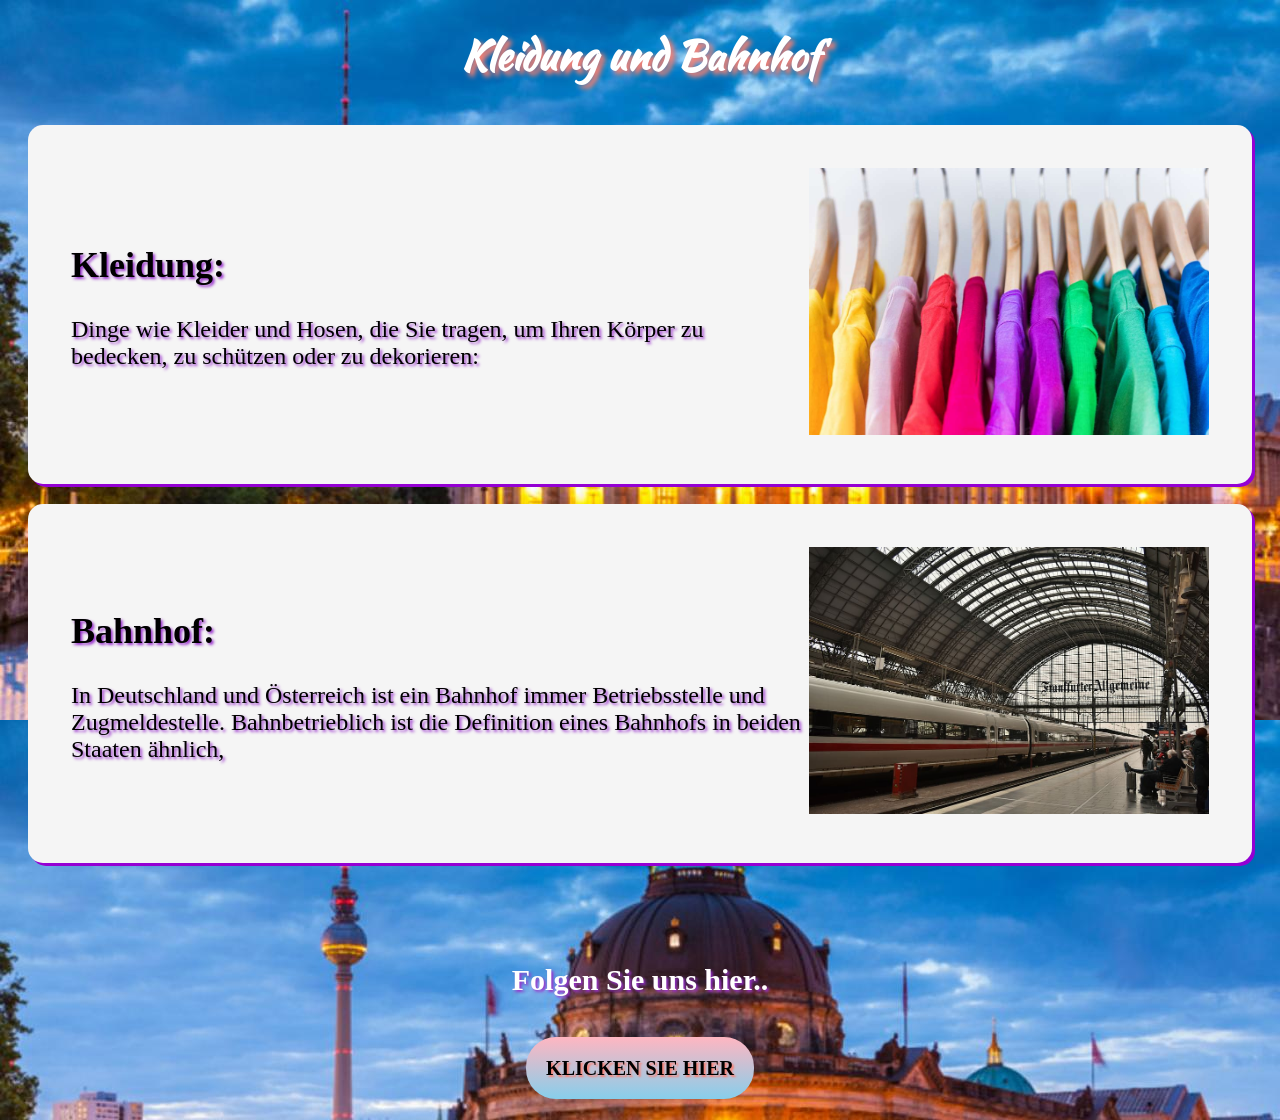
<file: index.html>
<!DOCTYPE html>
<html>
<head>
    <title>Kleidung und Bahnhof</title>
      <link rel="stylesheet" href="css/deutsch.css">

      <link href="https://fonts.googleapis.com/css2?family=Kaushan+Script&family=Potta+One&display=swap" rel="stylesheet">
  </head>
  <body>
    <div class="firstbox">
      <h1 class="mainheading">Kleidung und Bahnhof</h1>
    </div>
  <div class="secondbox">
    <table>
      <tr>
      <td>
      <h2>Kleidung:</h2>
      <p>Dinge wie Kleider und Hosen, die Sie tragen, um Ihren Körper zu bedecken, zu schützen oder zu dekorieren:</p>
    </td>
    <td>
    <img src="imgs/yassin.jpg"  width="400px">
  </td>
  </tr>
  </table>
      </div>
      <div class="thirdbox">
        <table>
        <tr>
        <td>
    <h2>Bahnhof:</h2>
    <p>In Deutschland und Österreich ist ein Bahnhof immer Betriebsstelle und Zugmeldestelle. Bahnbetrieblich ist die Definition eines Bahnhofs in beiden Staaten ähnlich,</p>
  </td>
  <td>
  <img src="imgs/bahn.jpg"  width="400px">
</td>
</tr>
</table>
  </div>
  <div class="fourthbox">
  <h3 class="h_1">Folgen Sie uns hier..</h3>
  <div class="a1">
<a href="kleidung.html">klicken Sie hier</a>
  </div>
  </div>
  </body>
</html>
</file>
<file: css/deutsch.css>
body{
  background-image:url(../imgs/berlin.jpeg);
}
.firstbox{
  text-align: center;
  margin:20px 20px 40px 20px ;
}
.mainheading{
  color: white;
  font-family: 'Kaushan Script', cursive;
  font-size: 40px;
  font-weight: bold;
  text-shadow:4px 4px 5px #FA8072 ;
}
.secondbox{
  background-color: #F5F5F5;
  border-radius: 15px;
font-size:1.5em;
margin: 20px;
padding: 40px;
text-shadow:2px 2px 3px #9932CC;
box-shadow:3px 3px #9400D3;
}
.thirdbox{
  background-color: #F5F5F5;
  border-radius: 15px;
font-size:1.5em;
margin: 20px;
padding: 40px;
text-shadow:2px 2px 3px #9932CC;
box-shadow:3px 3px #9400D3;
}
.fourthbox{
  text-align: center;
  font-family: 'Playfair Display', serif;
  font-size:20px;
  margin: 20px;
  padding:20px;
  font-weight: bold;
  text-shadow:4px 4px 5px #9932CC;}

.secondbox:hover{
transform: scale(1.02);
}
.thirdbox:hover{
  transform: scale(1.02);
}
a{
  background-color: #DDA0DD;
  font-family: 'Playfair Display', serif;
  font-size: 20px;
  text-shadow: 2px 2px 2px  #FA8072;
  padding: 20px;
  margin:20px;
  border-radius:30px;
  text-decoration: none;
  text-align: center;
  color: black;
  text-transform: uppercase;
  box-sizing: border-box;
  background: linear-gradient(#FFB6C1,#87CEEB);
  text-align: center;
}
.a1:hover{
  transform: scale(1.2);
}

.h_1 {
  text-align: center;
font-size:1.5em;
margin: 20px;
padding: 40px;
text-shadow:2px 2px 3px #9932CC;
color: white;
}
.firstboxpage2{
  color: white;
  text-align: center;
  font-family: 'Playfair Display', serif;
  font-size:20px;
  margin: 20px;
  padding:20px;
  font-weight: bold;
  text-shadow:4px 4px 5px #9932CC;}
}
.a2:hover{
  transform: scale(1.2);
}
.secondboxpage2{
  text-align: center;
  width: 300px;
  padding:20px;
  position: absolute;
  margin: 15px 800px 15px 500px;
  border-radius: 15px;
  background-color: #000000 ;
  font-size:1.5rem;
  text-shadow:2px 2px 3px #9932CC;
  box-shadow: 3px 3px #9400D3;
}
.secondboxpage2 h1{
  color: white;
  text-transform: uppercase;
  font-weight: 500px;
}
.secondboxpage2 input[ type ="text"], .secondboxpage2 input[ type ="password"]{
  border: 0;
  background: none;
  display: block;
  margin: 0px auto;
  text-align: center;
  border: 2px solid #00FFFF;
  padding: 14px 10px;
  width: 200px;
  outline: none;
  border-radius: 20px;
  transition: 0.25s ;
  color: white;
}
.secondboxpage2 input[ type ="text"]:focus, .secondboxpage2 input[ type ="password"]:focus {
  width: 280px;
  border-color: #8B008B;
}
.secondboxpage2 input[ type="submit"]{
  background: none;
  display: block;
  margin: 0px auto;
  text-align: center;
  border: 2px solid #00FFFF;
  padding: 14px ;
  width: 100px;
  border-radius: 20px;
  transition: 0.25s;
  cursor: pointer;
  outline: none;
  color: #A9A9A9;
}
.secondboxpage2 input[ type="submit"]:hover{
background: #8B008B;
transform: scale(1.02);
}
.firstboxpage3{
    font-family: 'Playfair Display', serif;
    font-size:20px;
    margin: 20px;
    padding:20px;
    font-weight: bold;
    text-shadow:4px 4px 5px #9932CC;
}
.secondboxpage3{
  background-color: #F5F5F5;
  border-radius: 15px;
font-size:1.5em;
margin: 20px;
padding: 40px;
text-shadow:2px 2px 3px #9932CC;
box-shadow:3px 3px #9400D3;
}
.p_1{
  color: red;
  padding: 10px;
  ;
}
.p_2{
  color:#1E90FF;
    padding: 10px;
}
.thirdboxpage3{
  background-color: #F5F5F5;
  border-radius: 15px;
font-size:1.5em;
margin: 20px;
padding: 40px;
text-shadow:2px 2px 3px #9932CC;
box-shadow:3px 3px #9400D3;
}
</file>
